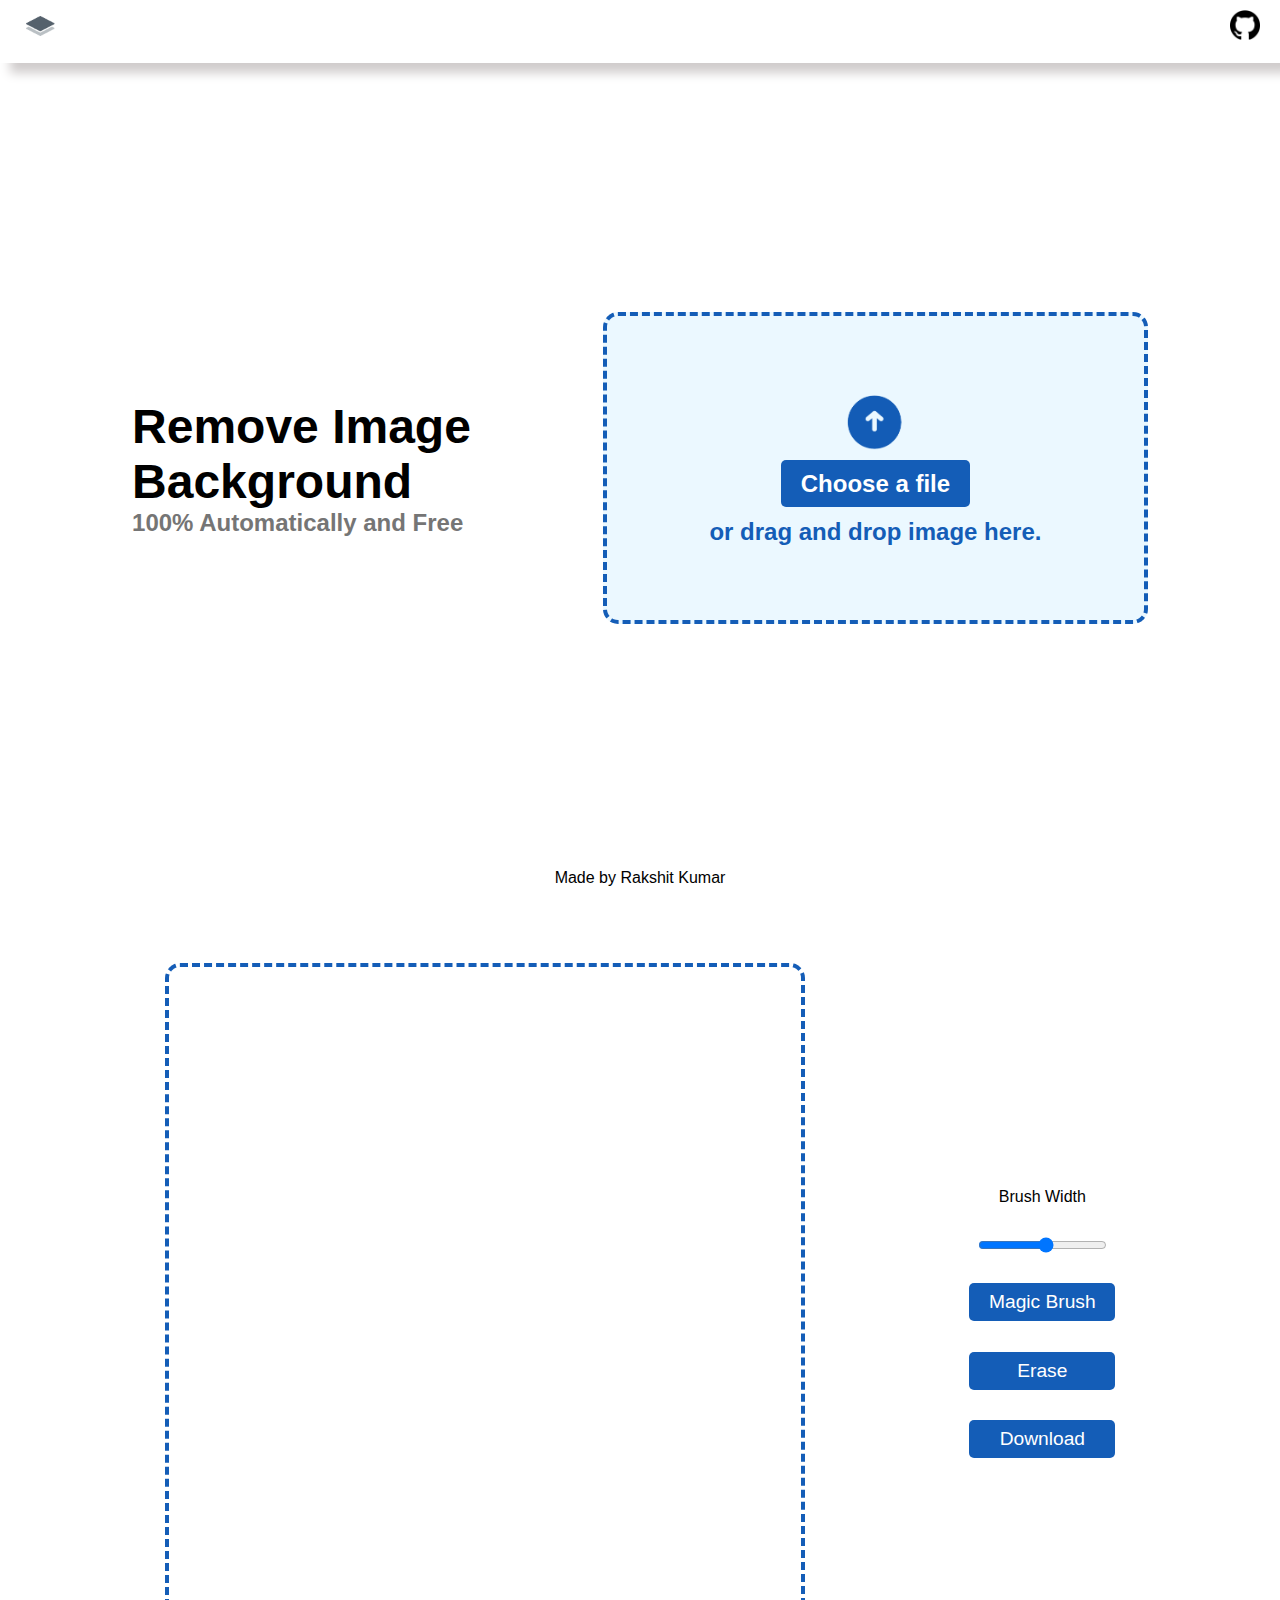
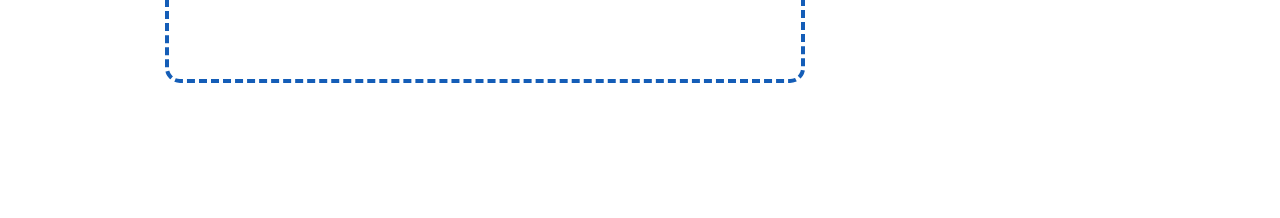
<file: index.html>
<!DOCTYPE html>
<html lang="en">

<head>
    <link rel="stylesheet" href="style.css">
    <meta charset="UTF-8">
    <meta name="viewport" content="width=device-width, initial-scale=1.0">
    <link rel="icon" type="image/x-icon" href="bglogo.png">
    <title>Background Remover | Free & Fast Online Background Removal Tool</title>
    <meta name="keywords" content="background remover, online background remover, free background removal, image editing, remove background, background removal tool, photo editor" />
    <meta name="author" content="Harshil Malhotra " />

</head>

<body>
    <navbar>
        <img src="logo.png" alt="logo" height="30">
        <a href="https://github.com/Rakshit412005/Backgroung-remover" target="_blank"> <img src="github_logo.png" alt="logo"
                height="30"></a>

    </navbar>
    <section class="main">
        <div class="intro">
            <div class="remove">
                Remove Image <br>Background
            </div>
            <div class="automatically">
                100% Automatically and Free
            </div>
        </div>

        <div class="upload">
            <img src="edited-image.png" alt="upload" id="upload-img" height="80" class="upload-components">
            <img src="animation.gif" alt="upload" id="upload-ani" height="100" class="upload-components"
                style="display: none;">
            <div class="upload-components">
                <input type="file" id="file" accept="image/*" style="display: none" ; onchange="handleUpload()" ; />
                <label for="file" class="upload-btn">Choose a file</label>
            </div>
            <div class="upload-components">
                or drag and drop image here.
            </div>
        </div>

    </section>

    <section class="output main" id="output">
        <div class="output-image" id="output-image" style="align-items: center; justify-items: center;">
            <canvas id="canvas" width=full height=full ></canvas>
        </div>
        <div class="output-controls">
            
            <label>Brush Width </label>
            <input type="range" id="brushWidth" min="3" max="20">
            
            
            <button class="output-btn download" onclick="downloadFile()">Magic Brush</button>
            <button class="output-btn download" onclick="downloadFile()">Erase</button>
            <button class="output-btn download" onclick="downloadFile()">Download</button>

        </div>

    </section>



    <footer>
        Made by Rakshit Kumar
    </footer>
   

    <script src="script.js"></script>
</body>
</html>
</file>
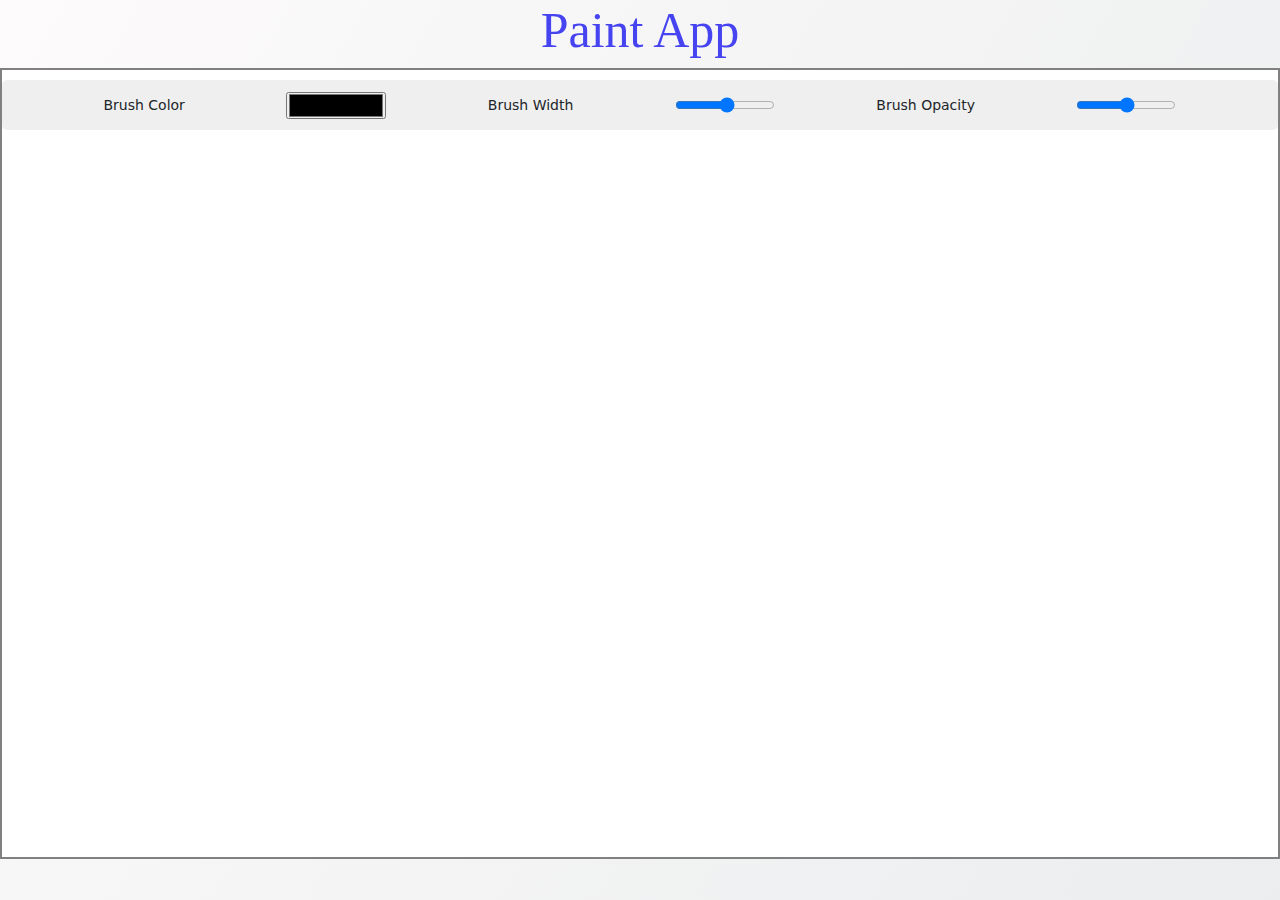
<file: testcanvas.html>
<!DOCTYPE html>
<html lang="en">

<head>
	<meta charset="UTF-8">
	<meta name="viewport" content="width=device-width,
								initial-scale=1.0">
	<title>Paint App</title>
	<!-- Bootstrap CSS -->
	<link href=
"https://cdn.jsdelivr.net/npm/bootstrap@5.3.0-alpha1/dist/css/bootstrap.min.css" rel="stylesheet">
	<!-- Custom styles -->
	<style>
		.App {
			width: 100%;
			height: 100vh;
			display: flex;
			flex-direction: column;
			justify-content: flex-start;
			align-items: center;
			background-image: linear-gradient(120deg, #fdfbfb 0%, #ebedee 100%);
		}

		h1 {
			font-family: 'Lobster', cursive;
			font-size: 50px;
			color: #4644f0;
		}

		.draw-area {
			width: 100%;
			max-width: 100vw;
			/* Ensure the width doesn't
			exceed the viewport width */
			height: auto;
			border: 2px solid #808080;
			position: relative;
			background-color: white;
			overflow-x: hidden;
			/* Hide horizontal scrollbar */
		}

		.Menu {
			width: 100%;
			max-width: 100vw;
			/* Ensure the width doesn't
			exceed the viewport width */
			height: 50px;
			display: flex;
			justify-content: space-evenly;
			border-radius: 5px;
			align-items: center;
			background-color: #a3a3a32d;
			margin: auto;
			margin-top: 10px;
			overflow-x: hidden;
			/* Hide horizontal scrollbar */
		}

		/* Adjusted styles for responsiveness */
		.Menu label {
			font-size: 14px;
		}

		.Menu input[type="color"],
		.Menu input[type="range"] {
			width: 20%;
			max-width: 100px;
		}
	</style>
</head>

<body>
	<div class="App">
		<h1>Paint App</h1>
		<div class="draw-area">
			<div class="Menu">
				<label>Brush Color </label>
				<input type="color" id="brushColor">
				<label>Brush Width </label>
				<input type="range" id="brushWidth" min="3" max="20">
				<label>Brush Opacity</label>
				<input type="range" id="brushOpacity" min="1" max="100">
			</div>
			<canvas id="canvas" width="1280" height="720"></canvas>
		</div>
	</div>

	<!-- Bootstrap JS -->
	<script src=
"https://cdn.jsdelivr.net/npm/@popperjs/core@2.11.6/dist/umd/popper.min.js"></script>
	<script src=
"https://cdn.jsdelivr.net/npm/bootstrap@5.3.0-alpha1/dist/js/bootstrap.min.js"></script>
	<!-- Custom JavaScript -->
	<script>
		document.addEventListener("DOMContentLoaded", function () {
			const canvas = document.getElementById('canvas');
			const ctx = canvas.getContext('2d');
			const brushColor = document.getElementById('brushColor');
			const brushWidth = document.getElementById('brushWidth');
			const brushOpacity = document.getElementById('brushOpacity');

			let isDrawing = false;

			canvas.addEventListener('mousedown', startDrawing);
			canvas.addEventListener('mouseup', endDrawing);
			canvas.addEventListener('mousemove', draw);

			function startDrawing(e) {
				ctx.beginPath();
				ctx.moveTo(e.offsetX, e.offsetY);
				isDrawing = true;
			}

			function endDrawing() {
				ctx.closePath();
				isDrawing = false;
			}

			function draw(e) {
				if (!isDrawing) return;
				ctx.lineTo(e.offsetX, e.offsetY);
				ctx.strokeStyle = brushColor.value;
				ctx.lineWidth = brushWidth.value;
				ctx.globalAlpha = brushOpacity.value / 100;
				ctx.stroke();
			}
		});
	</script>
</body>

</html>
</file>
<file: style.css>
* {
    margin: 0;
    padding: 0;
    box-sizing: border-box;
    text-decoration: none;
    border: none;
    outline: none;
    scroll-behavior: smooth;
    font-family: 'Poppins', sans-serif;
    scroll-behavior: smooth;
}
navbar{
    box-shadow: 10px 10px 10px rgb(208, 204, 204);
    width: 100vw;
    height: 7vh;
    display: flex;
    justify-content: space-between;
    padding: 10px 20px;
    position: sticky;
    top: 0;
    background-color: white;
}
footer{
    width: 100vw;
    display: flex;
    background-color: white;
    justify-content: center;
    align-items: center;
    position: sticky;
    bottom: 0;
    height: 5vh;
    /* border-color: white;
    border-top-color: #757575;
    border-style: solid;
    border-width: 1px; */

}

.main{
    
    width: 100vw;
    height: 90vh;
    display: flex;
    justify-content: space-evenly;
    align-items: center;
    /* background-color: sandybrown; */
}
.remove{
    font-size: 48px;
    color: blask;
    font-weight: 700;
}

.automatically{
    font-size: 24px;
    color: #757575;
    font-weight: 700;
}

.upload-btn{
    background-color: #145db7;
    color: white;
    padding: 10px 20px;
    border-radius: 5px;
    cursor: pointer;
}
.upload{
    font-size: 24px;
    background-color: #ebf8ff;
    font-weight: 700;
    color: #145db7;
    height: 312px;
    width: 545px;
    display: flex;
    justify-content: center;
    align-items: center;
    flex-direction: column;
    border-style: dashed;
    border-width: 4px;
    border-color: #145db7;
    border-radius: 15px;
}

.upload-components{
    padding: 10px;
}


.output{
    /* background-color: chartreuse; */
    height: 100vh;
    justify-content: space-evenly;
}

.output-image{
    height: 80%;
    width: 50%;
    background-color:white;
    display: flex;
    justify-content: center;
    align-items: center;
    border-style: dashed;
    border-width: 4px;
    border-color: #145db7;
    border-radius: 15px;


}

.output-controls{
    
    display: flex;
    justify-content: center;
    align-items: center;
    flex-direction: column;
    justify-content: space-between;
    height: 30%;
}

.output-btn{
    background-color: #145db7;
    color: white;
    padding: 8px 10px;
    border-radius: 5px;
    cursor: pointer;
    font-size: larger;
    width: 146px;
}
</file>
